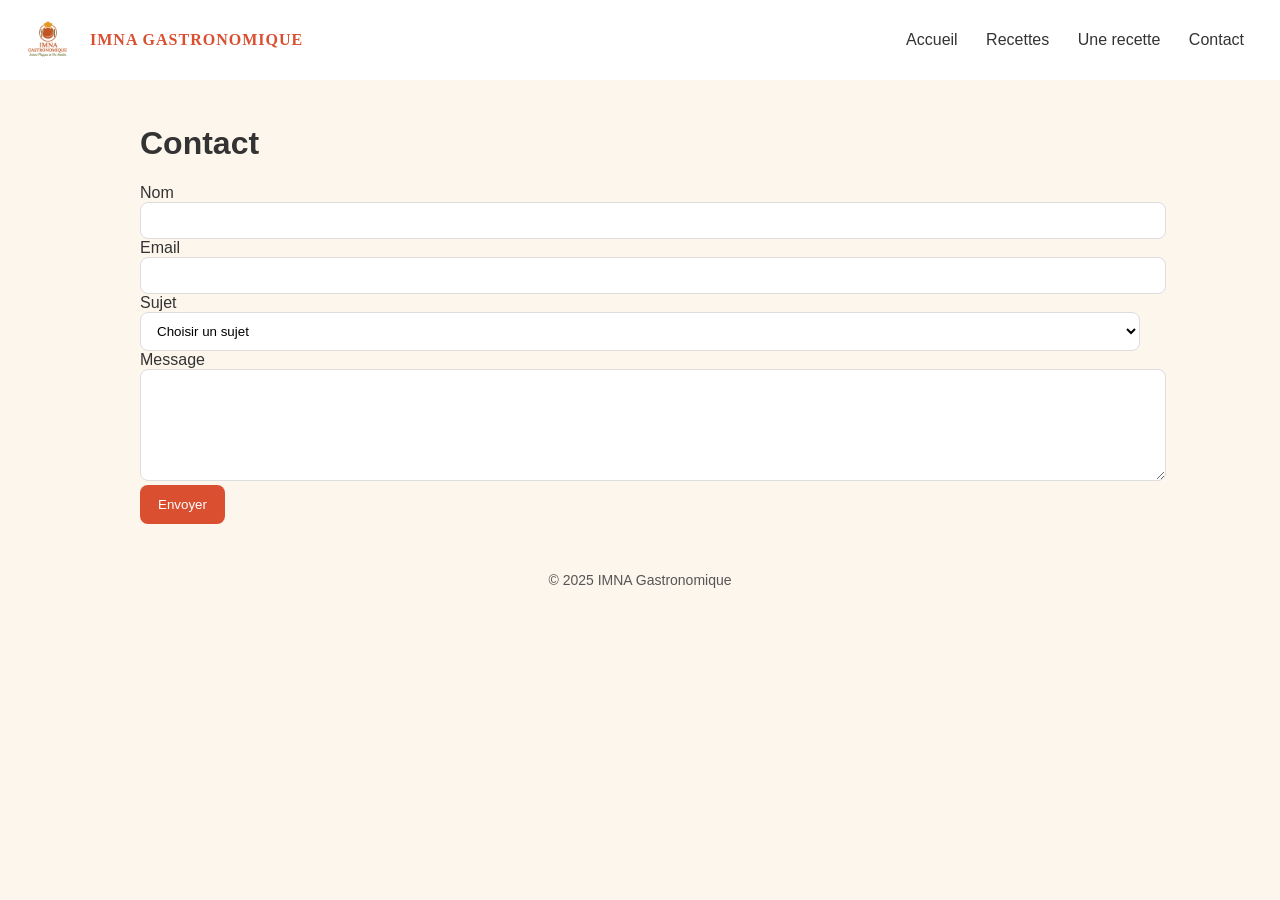
<file: contact.html>
<!DOCTYPE html>
<html lang="en">
<head>
    <meta charset="UTF-8"/>
    <meta name="viewport" content="width=device-width,initial-scale=1"/>
    <title>IMNA GASTRONOMIQUE - CONTACTS</title>
    <link rel="stylesheet" href="DOSSIER%20CSS/style.css">
    <script defer src="DOSSIER%20JS/script.js"></script>
</head>

<body>
 <header>
    <div class="logo">
        <img src="DOSSIER%20IMAGES/logo_imna.png"
             alt="logo IMNA GASTRONOMIQUE"/>
        <span>IMNA GASTRONOMIQUE</span>
    </div>
    <nav>
        <a href="Index.html">Accueil</a>
        <a href="recettes.html">Recettes</a>
        <a href="recette.html">Une recette</a>
        <a href="contact.html">Contact</a>

    </nav>
 </header>
 <div class="container">
     <h1>Contact</h1>
     <form id="contactForm" novalidate>
         <label for="name">Nom</label>
         <input type="text" id="name" name="name" required minlength="2">
         <div class="error" id="nameError"></div>

         <label for="email">Email</label>
         <input type="email" id="email" name="email" required>
         <div class="error" id="emailError"></div>

         <label for="subject">Sujet</label>
         <select id="subject" name="subject" required>
             <option value="">Choisir un sujet</option>
             <option value="question">Question</option>
             <option value="suggestion">Suggestion</option>
             <option value="partenariat">Partenariat</option>
         </select>
         <div class="error" id="subjectError"></div>

         <label for="message">Message</label>
         <textarea id="message" name="message" rows="6" required minlength="10"></textarea>
         <div class="error" id="messageError"></div>

         <button class="btn" type="submit">Envoyer</button>
         <div class="success" id="successBox">Merci ! Votre message a été envoyé.</div>
     </form>
 </div>

 <footer>© 2025 IMNA Gastronomique</footer>
 <script src="DOSSIER%20JS/script.js" defer>

 </script>
 <script>
     initContactForm();
 </script>

</body>
</html>
</file>
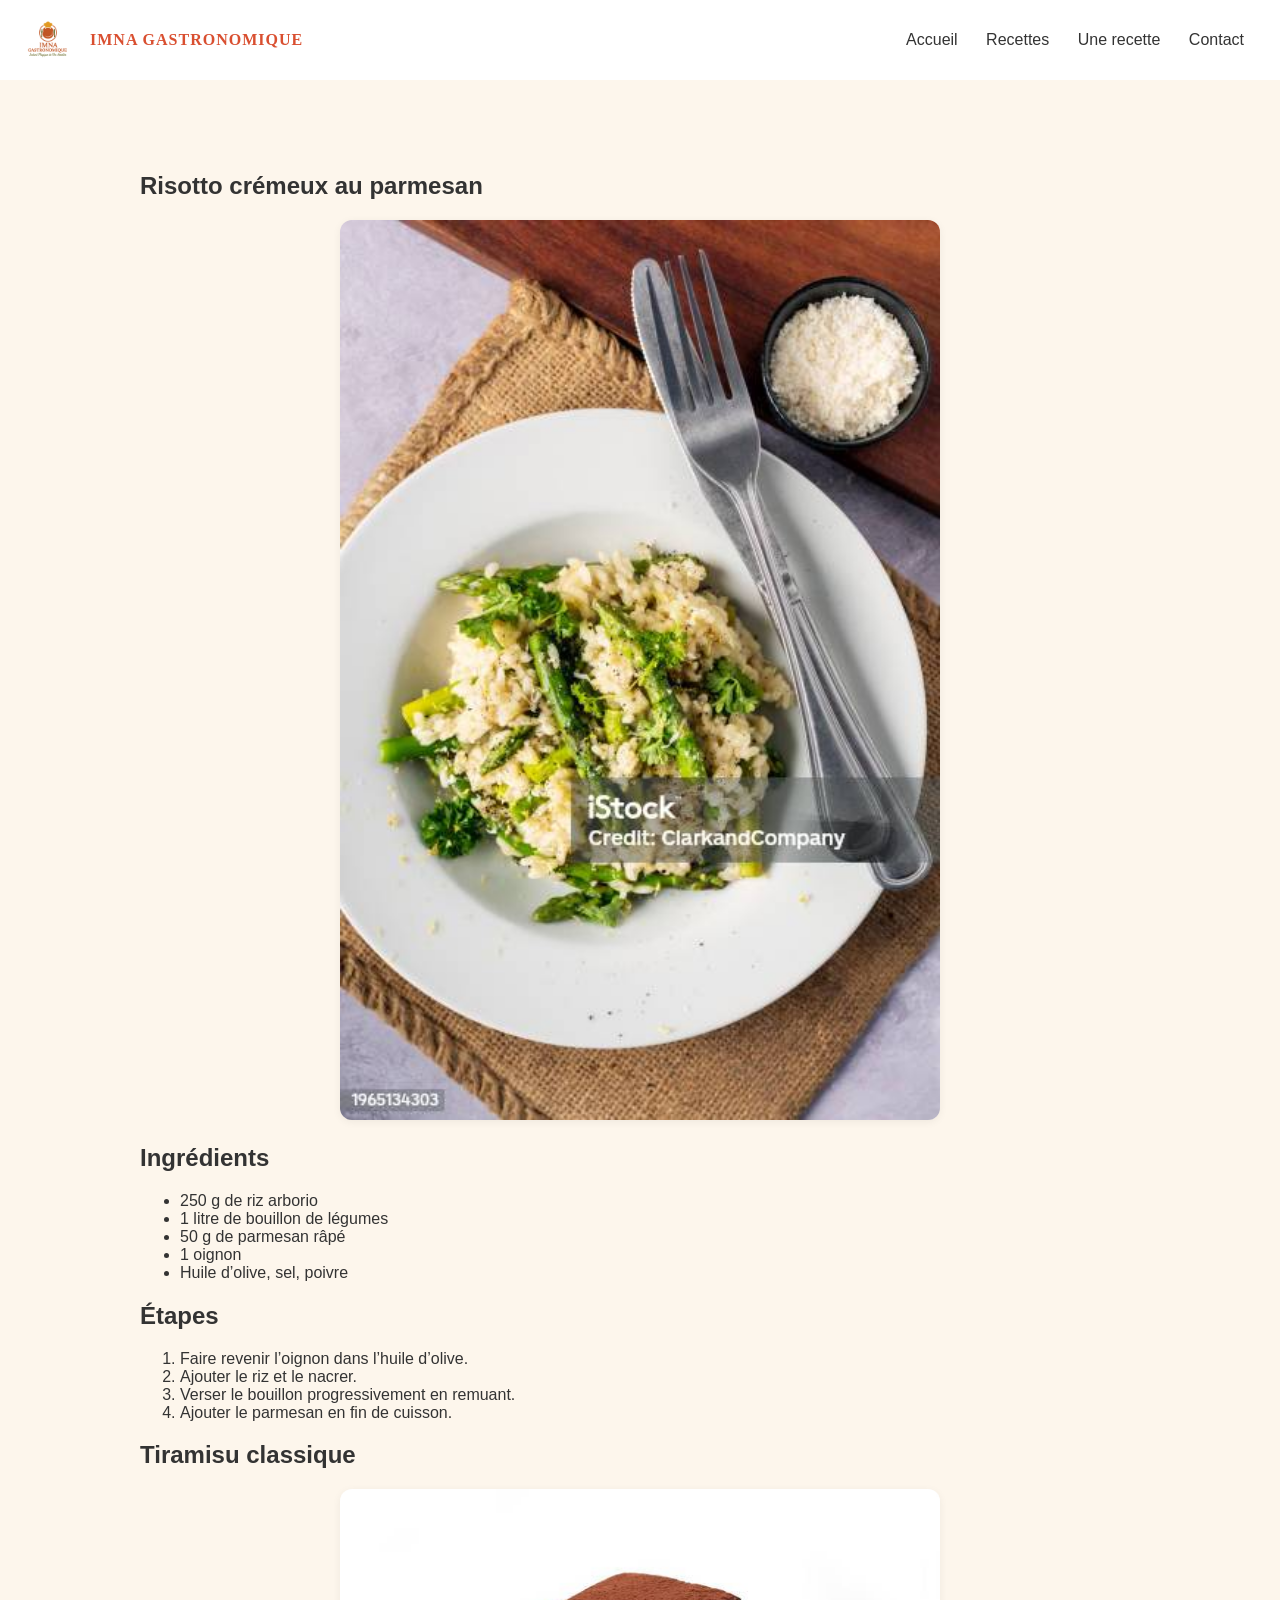
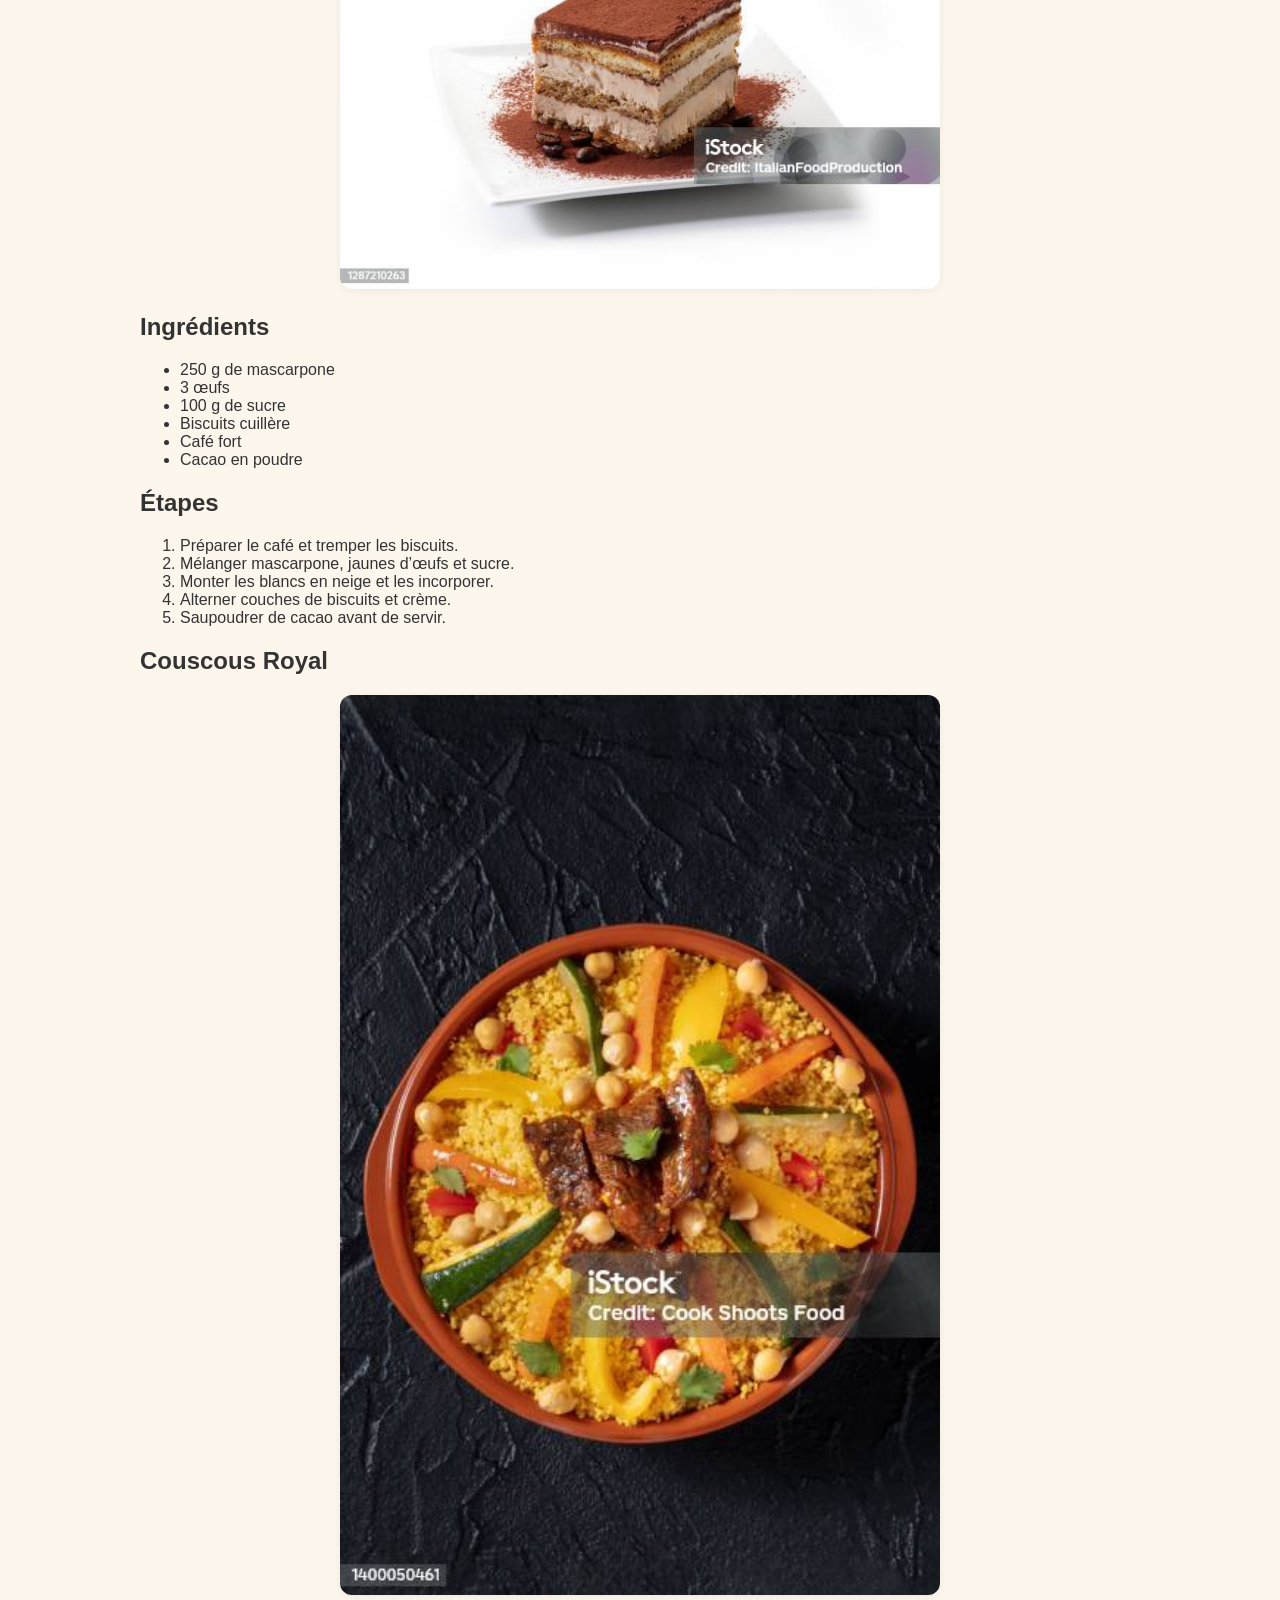
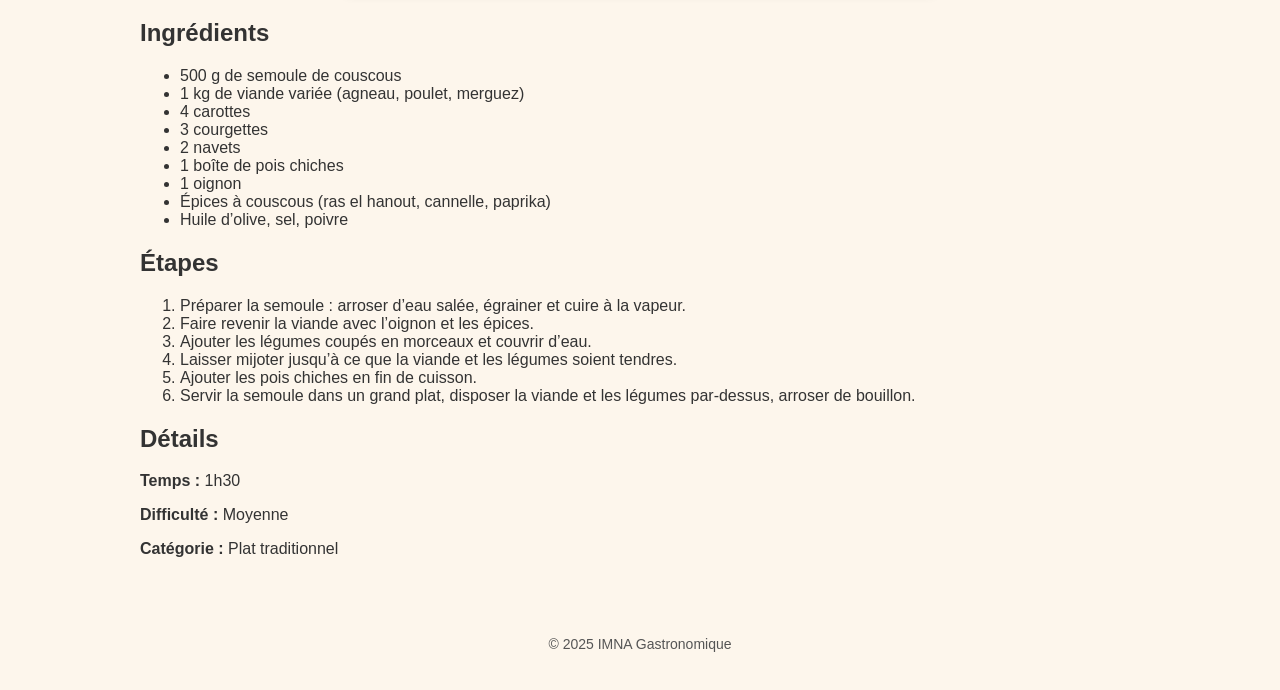
<file: recette.html>
<!DOCTYPE html>
<html lang="fr">
<head>
    <meta charset="UTF-8"/>
    <meta name="viewport" content="width=device-width, initial-scale=1" />
    <title>IMNA GASTRONOMIQUE - RECETTE</title>
    <link rel="stylesheet" href="DOSSIER%20CSS/style.css">
    <script defer src="DOSSIER%20JS/script.js" >

    </script>
</head>
<body>
<header>
<div class="logo">
    <img src="DOSSIER%20IMAGES/logo_imna.png"
         alt="logo IMNA GASTRONOMIQUE"/>
    <span>IMNA GASTRONOMIQUE</span>
</div>
<nav>
    <a href="index.html">Accueil</a>
    <a href="recettes.html">Recettes</a>
    <a href="recette.html">Une recette</a>
    <a href="contact.html">Contact</a>

</nav>
</header>
<div class="container" id="content"></div>
<main class="container">
    <!-- Exemple : Risotto -->
    <section id="risotto">
        <h1>Risotto crémeux au parmesan</h1>
        <img src="DOSSIER%20IMAGES/RISOTTO.jpg"
             alt="Risotto crémeux au parmesan" class="recipe-img"/>
        <h2>Ingrédients</h2>
        <ul>
            <li>250 g de riz arborio</li>
            <li>1 litre de bouillon de légumes</li>
            <li>50 g de parmesan râpé</li>
            <li>1 oignon</li>
            <li>Huile d’olive, sel, poivre</li>
        </ul>
        <h2>Étapes</h2>
        <ol>
            <li>Faire revenir l’oignon dans l’huile d’olive.</li>
            <li>Ajouter le riz et le nacrer.</li>
            <li>Verser le bouillon progressivement en remuant.</li>
            <li>Ajouter le parmesan en fin de cuisson.</li>
        </ol>
    </section>

    <!-- Exemple : Tiramisu -->
    <section id="tiramisu">
        <h1>Tiramisu classique</h1>
        <img src="DOSSIER%20IMAGES/TIRAMISSU.jpg"
             alt="Tiramisu classique" class="recipe-img"/>
        <h2>Ingrédients</h2>
        <ul>
            <li>250 g de mascarpone</li>
            <li>3 œufs</li>
            <li>100 g de sucre</li>
            <li>Biscuits cuillère</li>
            <li>Café fort</li>
            <li>Cacao en poudre</li>
        </ul>
        <h2>Étapes</h2>
        <ol>
            <li>Préparer le café et tremper les biscuits.</li>
            <li>Mélanger mascarpone, jaunes d’œufs et sucre.</li>
            <li>Monter les blancs en neige et les incorporer.</li>
            <li>Alterner couches de biscuits et crème.</li>
            <li>Saupoudrer de cacao avant de servir.</li>
        </ol>
    </section>


    <section id="couscous">
        <h1>Couscous Royal</h1>
        <img src="DOSSIER%20IMAGES/COUSCOUS.jpg"
             alt="Couscous Royal" class="recipe-img"/>
        <h2>Ingrédients</h2>
        <ul>
            <li>500 g de semoule de couscous</li>
            <li>1 kg de viande variée (agneau, poulet, merguez)</li>
            <li>4 carottes</li>
            <li>3 courgettes</li>
            <li>2 navets</li>
            <li>1 boîte de pois chiches</li>
            <li>1 oignon</li>
            <li>Épices à couscous (ras el hanout, cannelle, paprika)</li>
            <li>Huile d’olive, sel, poivre</li>
        </ul>
        <h2>Étapes</h2>
        <ol>
            <li>Préparer la semoule : arroser d’eau salée, égrainer et cuire à la vapeur.</li>
            <li>Faire revenir la viande avec l’oignon et les épices.</li>
            <li>Ajouter les légumes coupés en morceaux et couvrir d’eau.</li>
            <li>Laisser mijoter jusqu’à ce que la viande et les légumes soient tendres.</li>
            <li>Ajouter les pois chiches en fin de cuisson.</li>
            <li>Servir la semoule dans un grand plat, disposer la viande et les légumes par-dessus, arroser de bouillon.</li>
        </ol>
        <h2>Détails</h2>
        <p><strong>Temps :</strong> 1h30</p>
        <p><strong>Difficulté :</strong> Moyenne</p>
        <p><strong>Catégorie :</strong> Plat traditionnel</p>
    </section>
</main>

<footer>
    <p>&copy; 2025 IMNA Gastronomique</p>
</footer>

<script defer src="DOSSIER%20JS/script.js" >

</script>
<script>
    showRecipe(DATA);
</script>
</body>
</html>
</file>
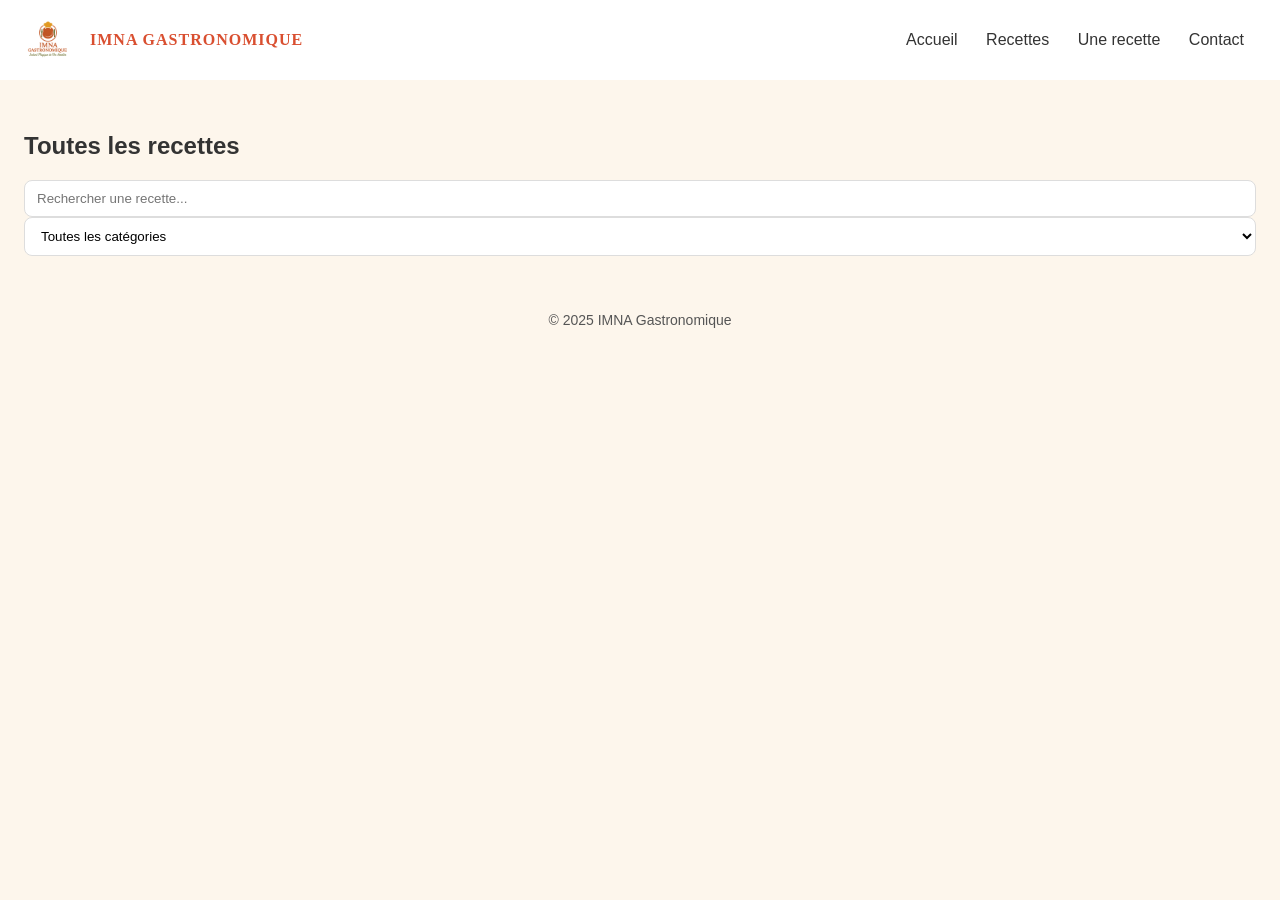
<file: recettes.html>
<!DOCTYPE html>
<html lang="fr" xmlns="http://www.w3.org/1999/html">
<head>
    <meta charset="UTF-8"/>
    <meta name="viewport" content="width=device-width, initial-scale=1" />
    <title>IMNA Gastronomique – Recettes</title>
    <link rel="stylesheet" href="DOSSIER%20CSS/style.css">
    <script defer src="DOSSIER%20JS/script.js" >

    </script>
</head>
<body>
 <header>
    <div class="logo">
        <img src="DOSSIER%20IMAGES/logo_imna.png"
             alt="logo IMNA GASTRONOMIQUE"/>
        <span>IMNA GASTRONOMIQUE</span>
    </div>
    <nav>
        <a href="index.html">Accueil</a>
        <a href="recettes.html">Recettes</a>
        <a href="recette.html">Une recette</a>
        <a href="contact.html">Contact</a>
    </nav>
 </header>
 <section class="section">
    <h1>Toutes les recettes</h1>
    <div class="tools">
        <input id="search" type="search" placeholder="Rechercher une recette..." aria-label="Rechercher" />
        <label for="filter"></label><select id="filter">
            <option value="">Toutes les catégories</option>
            <option value="dessert">Dessert</option>
            <option value="vegan">Vegan</option>
            <option value="rapide">Rapide</option>
            <option value="plat">Plat</option>
            <option value="entree">Entrée</option>
        </select>
    </div>
    <div id="recipesGrid" class="grid" aria-live="polite"></div>
 </section>
 <footer>© 2025 IMNA Gastronomique</footer>

<script>
    let DATA;
    DATA = [
        {
            id: "risotto", title: "Risotto crémeux au parmesan",
            img: "DOSSIER IMAGES/RISOTTO.jpg"
            , category: "plat", tags: ["rapide"], desc: "Onctueux et parfumé, prêt en 30 min."
        },
        {
            id: "tiramisu", title: "Tiramisu classique",
            img: "DOSSIER IMAGES/TIRAMISSU.jpg"
            , category: "dessert", tags: ["dessert"], desc: "Le dessert italien incontournable."
        },
        {
            id: "bol vegan", title: "bol d'un plat vegan",
            img: "DOSSIER IMAGES/plat vegan.jpg"
            , category: "vegan", tags: ["rapide", "vegan"], desc: "Coloré, nutritif et prêt en 20 min."
        },
        {
            id: "quiche", title: "Quiche aux légumes",
            img: "DOSSIER IMAGES/QUICHE.jpg"
            , category: "plat", tags: ["rapide", "vegan"], desc: "Simple, savoureuse et de saison."
        },
        {
            id: "salade", title: "Salade César",
            img: "DOSSIER IMAGES/SALADECESAR.jpg"
            , category: "entree", tags: ["rapide"], desc: "Croquante et gourmande."
        },
        {
            id: "fondant", title: "Fondant au chocolat",
            img: "DOSSIER IMAGES/FONDANT.jpg"
            , category: "dessert", tags: ["dessert"], desc: "Ultra moelleux, chocolat intense."
        },
        {
            id: "couscous",
            title: "Couscous Royal",
            img: "DOSSIER IMAGES/COUSCOUS.jpg",
            category: "plat",
            tags: ["traditionnel"],
            desc: "Un plat généreux et convivial, parfait pour les grandes tablées."
        }
    ];
    initRecipeSearch(DATA);
</script>
 <script src="DOSSIER%20JS/script.js" defer></script>
</body>
</html>
</file>
